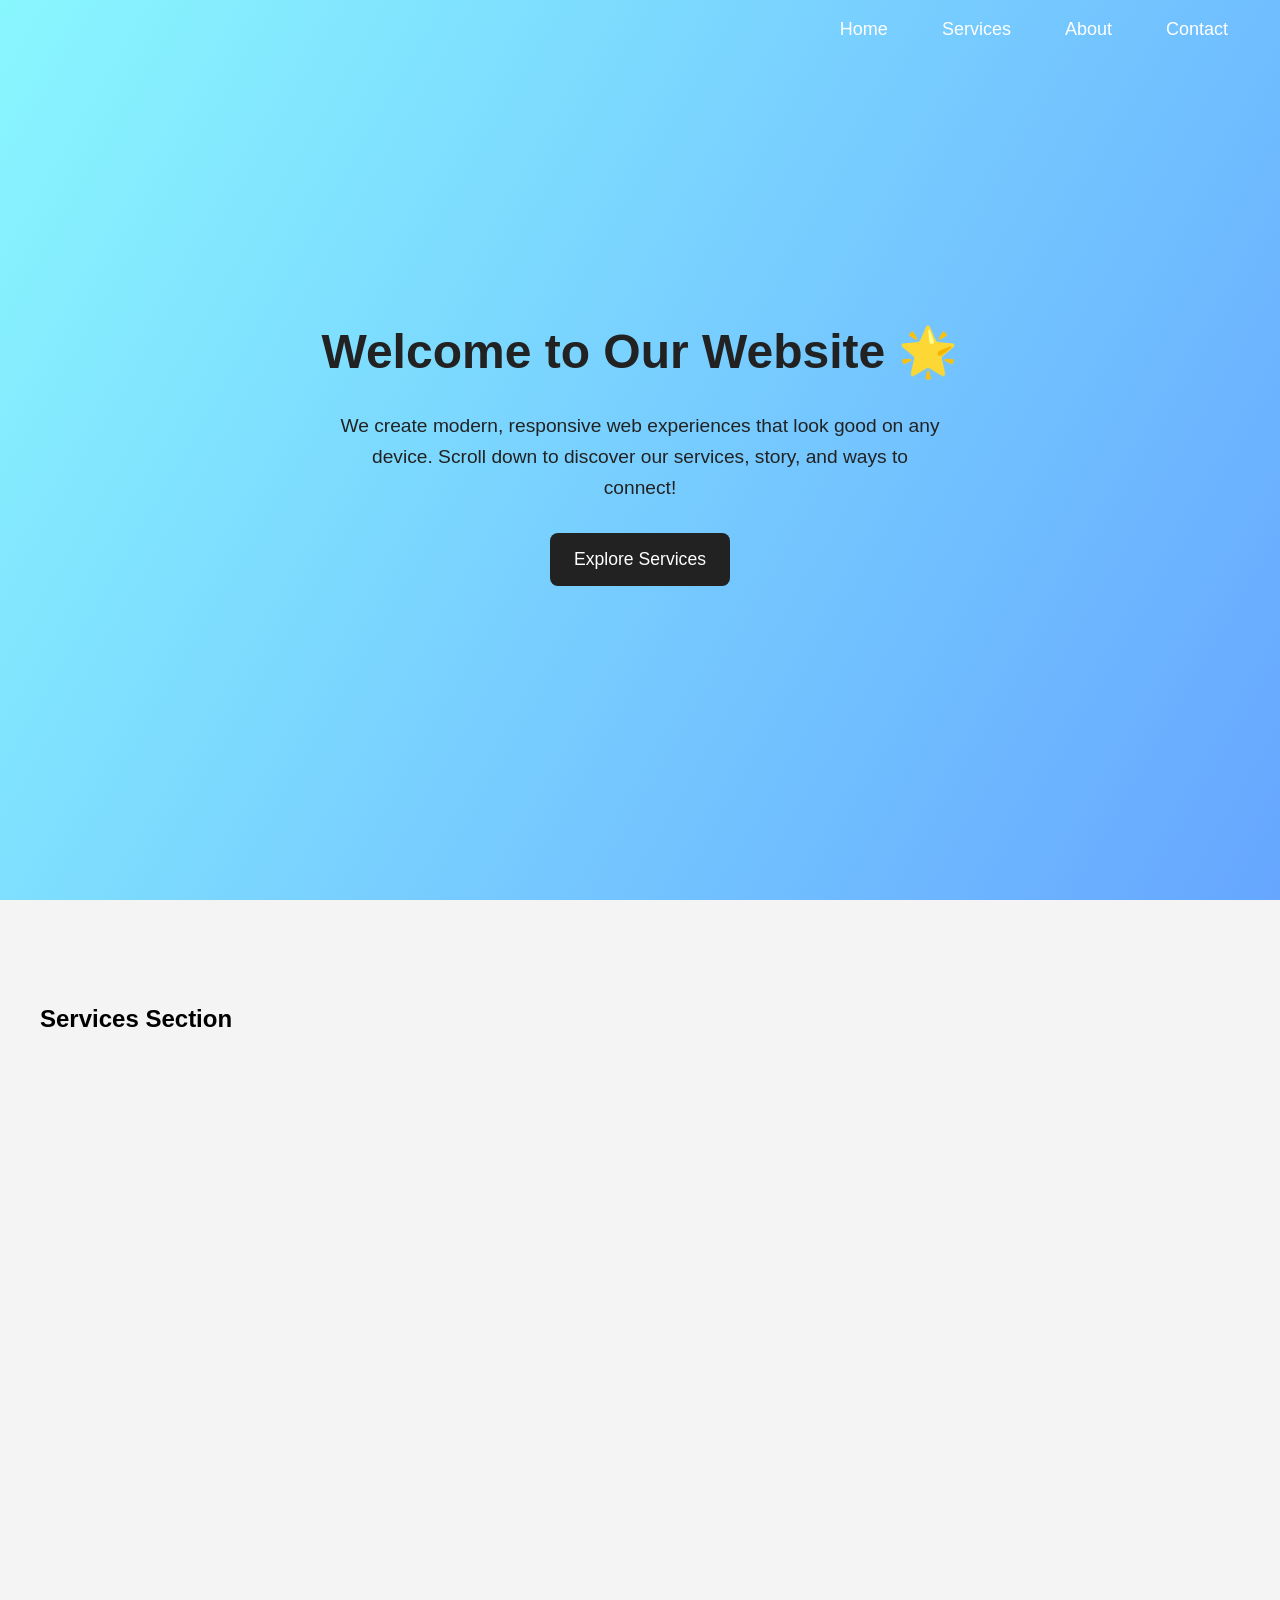
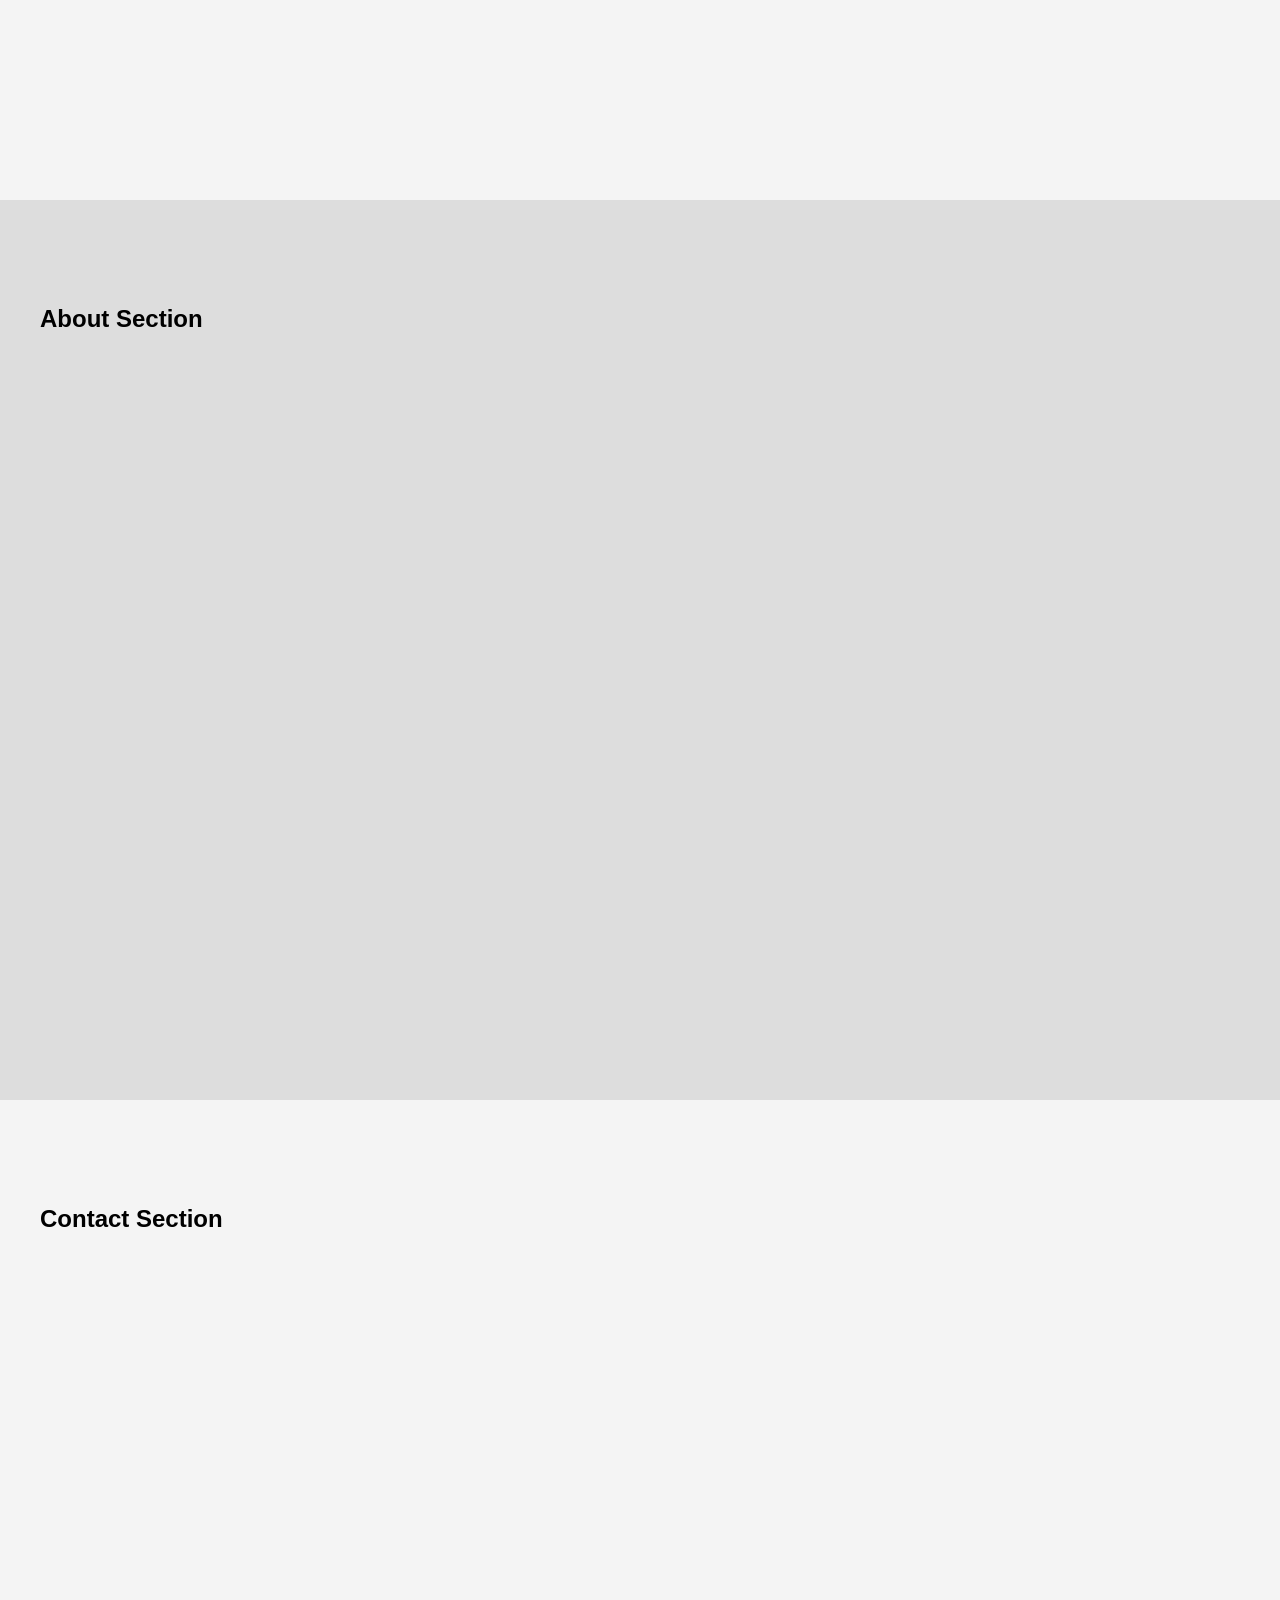
<file: index.html>
<!DOCTYPE html>
<html lang="en">
<head>
  <meta charset="UTF-8">
  <meta name="viewport" content="width=device-width, initial-scale=1.0">
  <title>Interactive Navigation Menu</title>
  <style>
    /* Reset default browser styles */
    * {
      margin: 0;
      padding: 0;
      box-sizing: border-box;
    }

    body {
      font-family: Arial, sans-serif;
      line-height: 1.6;
    }

    /* Navigation Menu */
    nav {
      position: fixed;
      top: 0;
      left: 0;
      width: 100%;
      background: transparent;
      padding: 15px 40px;
      display: flex;
      justify-content: flex-end;
      transition: background 0.3s ease, box-shadow 0.3s ease;
      z-index: 1000;
    }

    nav.scrolled {
      background: #222; /* Dark background on scroll */
      box-shadow: 0 4px 8px rgba(0,0,0,0.2);
    }

    nav ul {
      list-style: none;
      display: flex;
      gap: 30px;
    }

    nav ul li {
      display: inline-block;
    }

    nav ul li a {
      text-decoration: none;
      color: #fff;
      font-size: 18px;
      padding: 8px 12px;
      border-radius: 6px;
      transition: all 0.3s ease;
    }

    /* Hover Effect for Nav */
    nav ul li a:hover {
      background: #fff;
      color: #222;
    }

    /* Sections */
    section {
      height: 100vh;
      padding: 100px 40px;
    }

    section:nth-child(odd) {
      background: #f4f4f4;
    }

    section:nth-child(even) {
      background: #ddd;
    }

    /* Home Section (Hero Style) */
    #home {
      display: flex;
      align-items: center;
      justify-content: center;
      flex-direction: column;
      text-align: center;
      background: linear-gradient(120deg, #89f7fe, #66a6ff);
      color: #222;
    }

    #home h1 {
      font-size: 3rem;
      margin-bottom: 20px;
    }

    #home p {
      font-size: 1.2rem;
      max-width: 600px;
      margin-bottom: 30px;
    }

    #home a {
      background: #222;
      color: #fff;
      padding: 12px 24px;
      border-radius: 8px;
      text-decoration: none;
      font-size: 1.1rem;
      transition: all 0.3s ease;
    }

    #home a:hover {
      background: #444;
      transform: scale(1.05);
      box-shadow: 0 4px 10px rgba(0,0,0,0.3);
    }
  </style>
</head>
<body>

  <!-- Navigation Menu -->
  <nav id="navbar">
    <ul>
      <li><a href="#home">Home</a></li>
      <li><a href="#services">Services</a></li>
      <li><a href="#about">About</a></li>
      <li><a href="#contact">Contact</a></li>
    </ul>
  </nav>

  <!-- Home Section -->
  <section id="home">
    <h1>Welcome to Our Website 🌟</h1>
    <p>
      We create modern, responsive web experiences that look good on any device.  
      Scroll down to discover our services, story, and ways to connect!
    </p>
    <a href="#services">Explore Services</a>
  </section>

  <!-- Other Sections -->
  <section id="services"><h1>Services Section</h1></section>
  <section id="about"><h1>About Section</h1></section>
  <section id="contact"><h1>Contact Section</h1></section>

  <!-- JavaScript -->
  <script>
    const navbar = document.getElementById('navbar');

    window.addEventListener('scroll', () => {
      if (window.scrollY > 50) {
        navbar.classList.add('scrolled');
      } else {
        navbar.classList.remove('scrolled');
      }
    });
  </script>

</body>
</html>
</file>
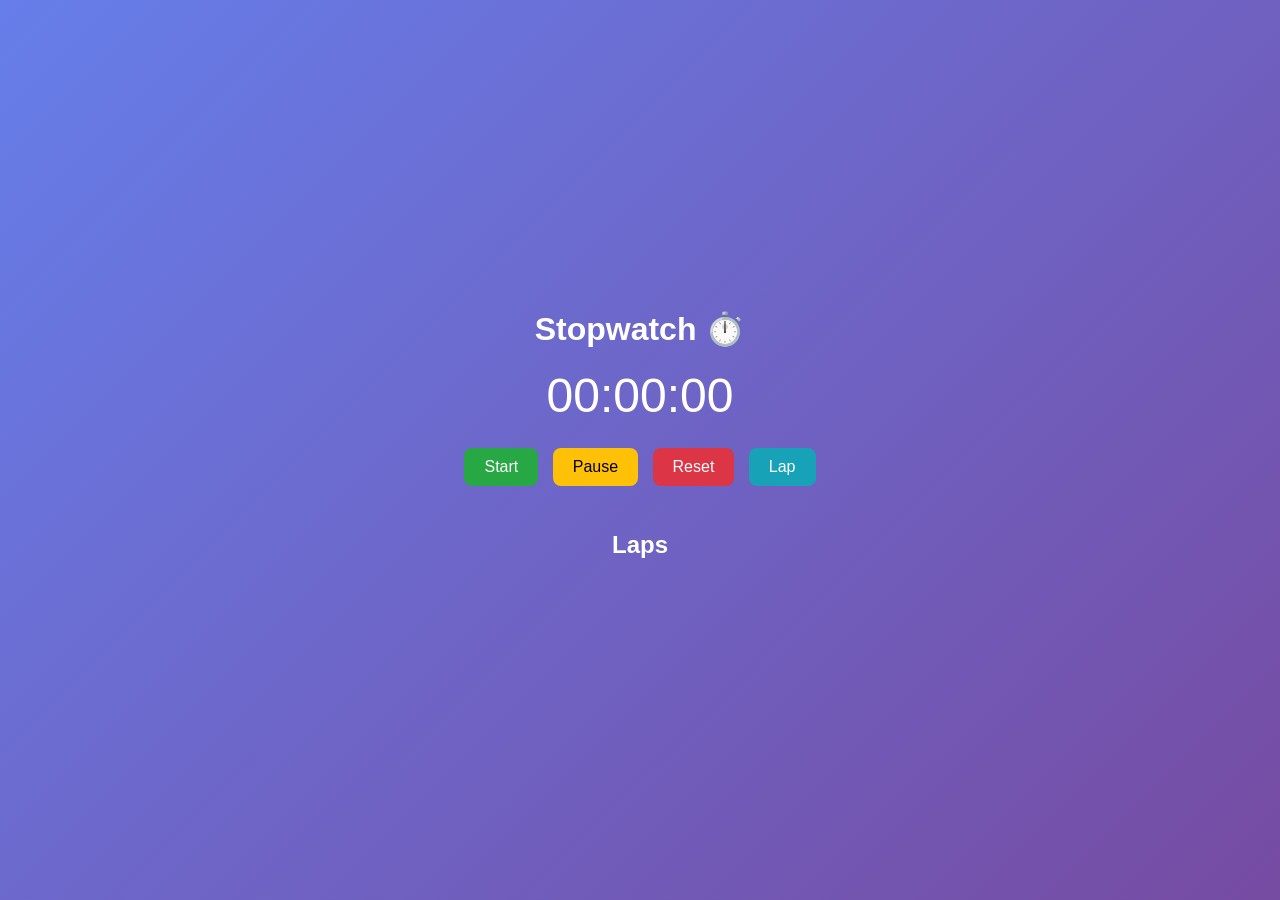
<file: task2.html>
<!DOCTYPE html>
<html lang="en">
<head>
  <meta charset="UTF-8">
  <meta name="viewport" content="width=device-width, initial-scale=1.0">
  <title>Stopwatch App</title>
  <style>
    body {
      font-family: Arial, sans-serif;
      background: linear-gradient(135deg, #667eea, #764ba2);
      color: #fff;
      display: flex;
      flex-direction: column;
      align-items: center;
      justify-content: center;
      height: 100vh;
      margin: 0;
    }

    h1 {
      margin-bottom: 20px;
    }

    .stopwatch {
      font-size: 3rem;
      margin-bottom: 20px;
    }

    .buttons {
      margin-bottom: 20px;
    }

    button {
      padding: 10px 20px;
      margin: 5px;
      border: none;
      border-radius: 8px;
      cursor: pointer;
      font-size: 1rem;
      transition: 0.3s;
    }

    button:hover {
      transform: scale(1.05);
      opacity: 0.9;
    }

    #startBtn { background: #28a745; color: white; }
    #pauseBtn { background: #ffc107; color: black; }
    #resetBtn { background: #dc3545; color: white; }
    #lapBtn   { background: #17a2b8; color: white; }

    ul {
      list-style: none;
      padding: 0;
      max-height: 200px;
      overflow-y: auto;
      width: 200px;
      text-align: left;
    }

    ul li {
      background: rgba(255,255,255,0.1);
      padding: 8px;
      margin: 5px 0;
      border-radius: 6px;
    }
  </style>
</head>
<body>

  <h1>Stopwatch ⏱️</h1>
  <div class="stopwatch" id="display">00:00:00</div>

  <div class="buttons">
    <button id="startBtn">Start</button>
    <button id="pauseBtn">Pause</button>
    <button id="resetBtn">Reset</button>
    <button id="lapBtn">Lap</button>
  </div>

  <h2>Laps</h2>
  <ul id="laps"></ul>

  <script>
    let [hours, minutes, seconds] = [0, 0, 0];
    let display = document.getElementById("display");
    let timer = null;

    function updateDisplay() {
      let h = hours < 10 ? "0" + hours : hours;
      let m = minutes < 10 ? "0" + minutes : minutes;
      let s = seconds < 10 ? "0" + seconds : seconds;
      display.innerHTML = `${h}:${m}:${s}`;
    }

    function stopwatch() {
      seconds++;
      if (seconds === 60) {
        seconds = 0;
        minutes++;
      }
      if (minutes === 60) {
        minutes = 0;
        hours++;
      }
      updateDisplay();
    }

    document.getElementById("startBtn").addEventListener("click", () => {
      if (timer !== null) return; // Prevent multiple intervals
      timer = setInterval(stopwatch, 1000);
    });

    document.getElementById("pauseBtn").addEventListener("click", () => {
      clearInterval(timer);
      timer = null;
    });

    document.getElementById("resetBtn").addEventListener("click", () => {
      clearInterval(timer);
      timer = null;
      [hours, minutes, seconds] = [0, 0, 0];
      updateDisplay();
      document.getElementById("laps").innerHTML = "";
    });

    document.getElementById("lapBtn").addEventListener("click", () => {
      if (timer !== null) {
        let laps = document.getElementById("laps");
        let li = document.createElement("li");
        li.innerText = display.innerText;
        laps.appendChild(li);
      }
    });
  </script>

</body>
</html>
</file>
